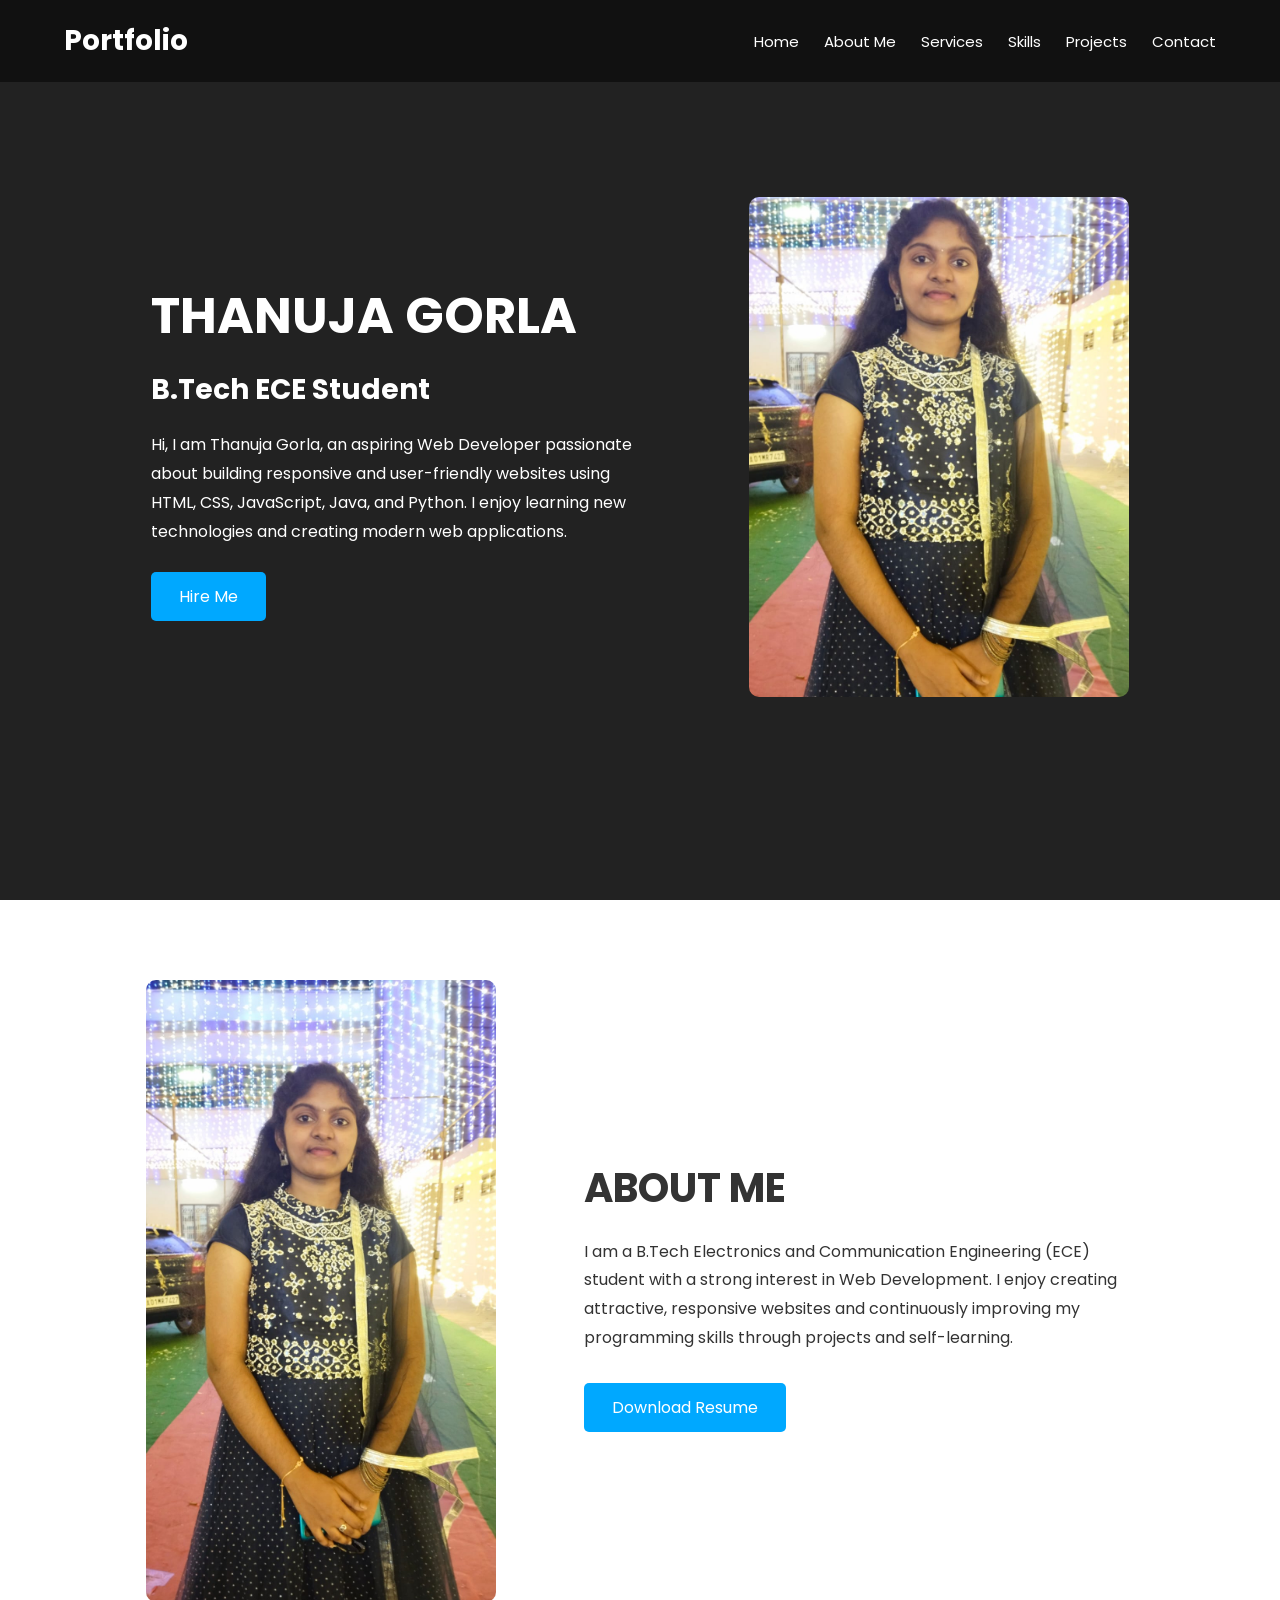
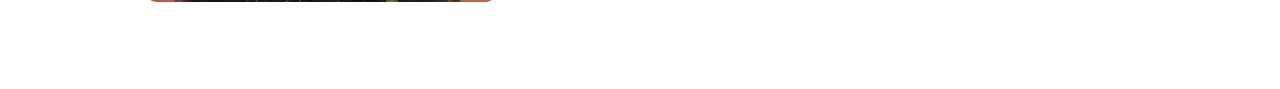
<file: index.html>
<!DOCTYPE html>
<html lang="en">
<head>
    <meta charset="UTF-8">
    <meta name="viewport" content="width=device-width, initial-scale=1.0">
    <title>Thanuja Gorla | Portfolio</title>
    <link rel="stylesheet" href="style.css">
    <link href="https://fonts.googleapis.com/css2?family=Poppins:wght@300;400;600;700&display=swap" rel="stylesheet">
</head>
<body>

<header>
    <nav>
        <div class="logo">Portfolio</div>
        <ul>
            <li><a href="#">Home</a></li>
            <li><a href="#about">About Me</a></li>
            <li><a href="#services">Services</a></li>
            <li><a href="#skills">Skills</a></li>
            <li><a href="#projects">Projects</a></li>
            <li><a href="#contact">Contact</a></li>
        </ul>
    </nav>
</header>

<section class="hero">

<div class="content">

<h1>THANUJA GORLA</h1>

<h3>B.Tech ECE Student</h3>

<p>
Hi, I am Thanuja Gorla, an aspiring Web Developer passionate about building responsive and user-friendly websites using HTML, CSS, JavaScript, Java, and Python. I enjoy learning new technologies and creating modern web applications.
</p>

<a href="#contact" class="btn">Hire Me</a>

</div>

<div class="image">
<img src="profile.jpg.jpeg" alt="Thanuja Gorla">
</div>

</section>

<section id="about">

<div class="about-img">
<img src="profile.jpg.jpeg" alt="Thanuja Gorla">
</div>

<div class="about-text">

<h2>ABOUT ME</h2>

<p>
I am a B.Tech Electronics and Communication Engineering (ECE) student with a strong interest in Web Development. I enjoy creating attractive, responsive websites and continuously improving my programming skills through projects and self-learning.
</p>

<a href="#" class="btn">Download Resume</a>

</div>

</section>

</body>
</html>
</file>
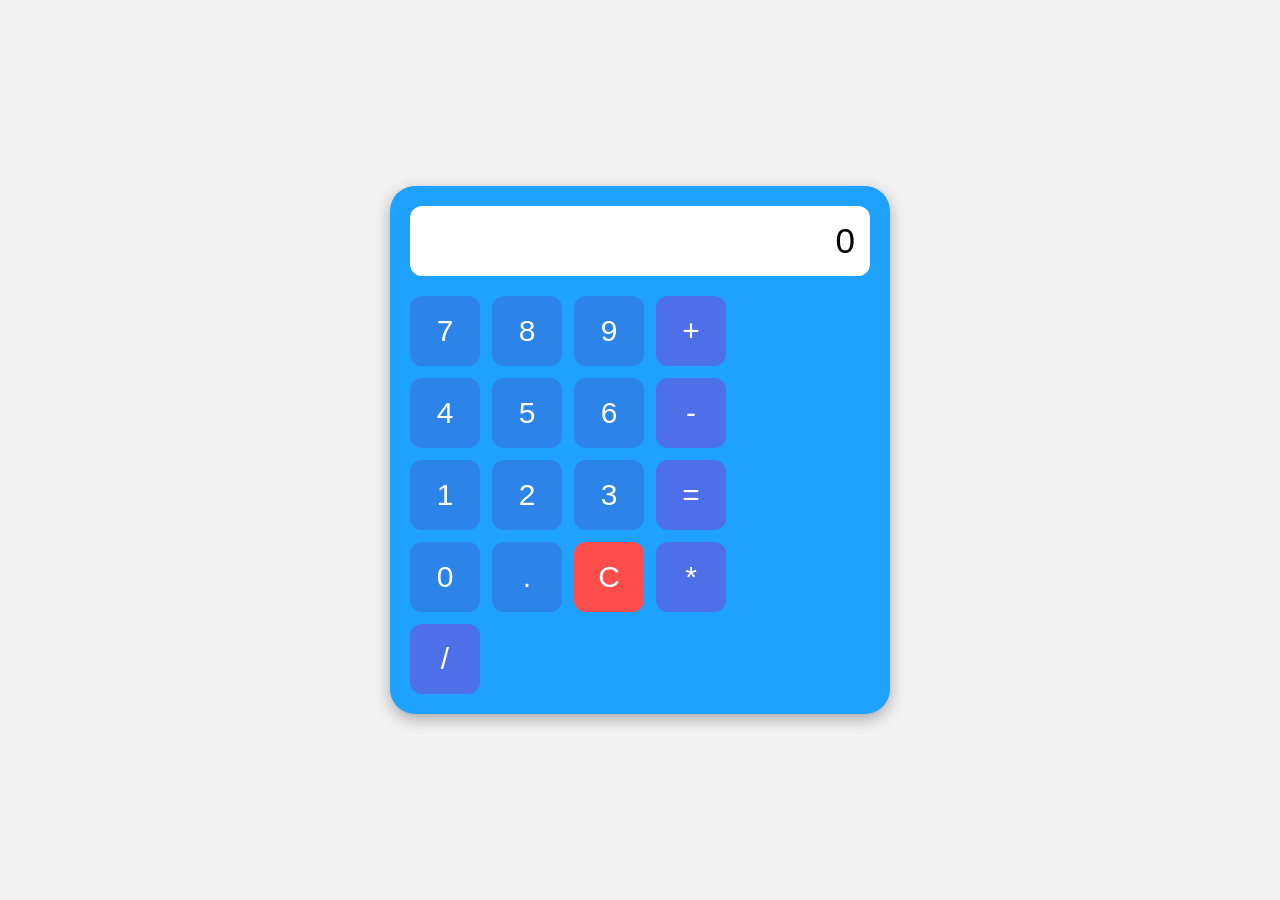
<file: index 1.html>
<!DOCTYPE html>
<html lang="en">
<head>
    <meta charset="UTF-8">
    <meta name="viewport" content="width=device-width, initial-scale=1.0">
    <title>Calculator</title>
    <link rel="stylesheet" href="style 1.css">
</head>
<body>

<div class="calculator">
    <input type="text" id="display" value="0" readonly>

    <div class="buttons">
        <button onclick="append('7')">7</button>
        <button onclick="append('8')">8</button>
        <button onclick="append('9')">9</button>
        <button class="operator" onclick="append('+')">+</button>

        <button onclick="append('4')">4</button>
        <button onclick="append('5')">5</button>
        <button onclick="append('6')">6</button>
        <button class="operator" onclick="append('-')">-</button>

        <button onclick="append('1')">1</button>
        <button onclick="append('2')">2</button>
        <button onclick="append('3')">3</button>
        <button class="equal" onclick="calculate()">=</button>

        <button onclick="append('0')">0</button>
        <button onclick="append('.')">.</button>
        <button class="clear" onclick="clearDisplay()">C</button>
        <button class="operator" onclick="append('*')">*</button>

        <button class="operator" onclick="append('/')">/</button>
    </div>
</div>

<script src="script.js"></script>

</body>
</html>
</file>
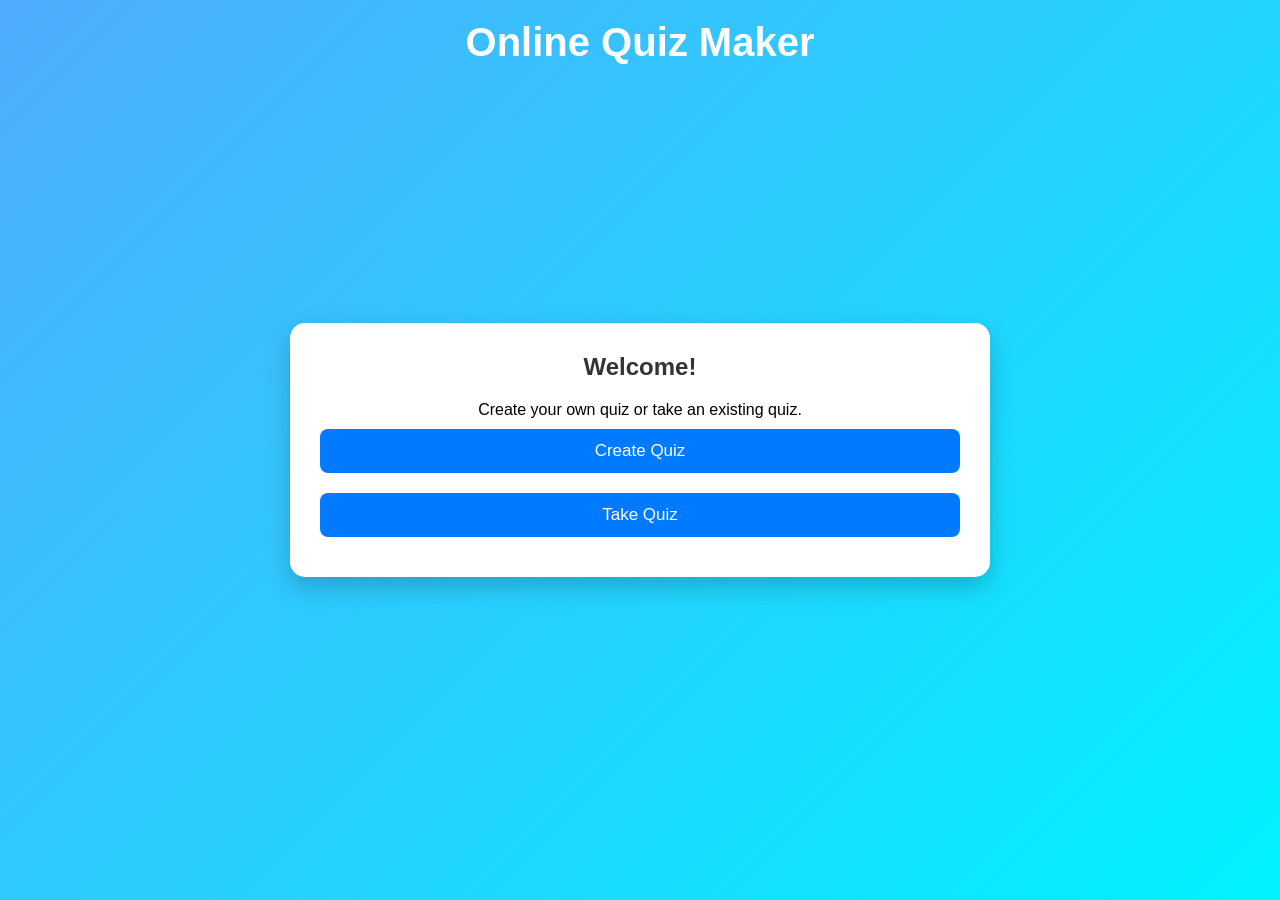
<file: index2.html>
<!DOCTYPE html>
<html lang="en">
<head>
    <meta charset="UTF-8">
    <meta name="viewport" content="width=device-width, initial-scale=1.0">
    <title>Online Quiz Maker</title>
    <link rel="stylesheet" href="style2.css">
</head>
<body>

<header>
    <h1>Online Quiz Maker</h1>
</header>

<div class="container">

    <!-- Home -->
    <div id="home" class="card">
        <h2>Welcome!</h2>
        <p>Create your own quiz or take an existing quiz.</p>

        <button onclick="showCreate()">Create Quiz</button>
        <button onclick="showList()">Take Quiz</button>
    </div>

    <!-- Create Quiz -->
    <div id="createQuiz" class="card hidden">

        <h2>Create Quiz</h2>

        <input type="text" id="question" placeholder="Enter Question">

        <input type="text" id="option1" placeholder="Option 1">

        <input type="text" id="option2" placeholder="Option 2">

        <input type="text" id="option3" placeholder="Option 3">

        <input type="text" id="option4" placeholder="Option 4">

        <select id="answer">
            <option value="0">Correct Answer - Option 1</option>
            <option value="1">Correct Answer - Option 2</option>
            <option value="2">Correct Answer - Option 3</option>
            <option value="3">Correct Answer - Option 4</option>
        </select>

        <button onclick="addQuestion()">Add Question</button>

        <button onclick="saveQuiz()">Save Quiz</button>

        <button onclick="goHome()">Home</button>

    </div>

    <!-- Quiz List -->
    <div id="quizList" class="card hidden">

        <h2>Available Quiz</h2>

        <div id="list"></div>

        <button onclick="goHome()">Home</button>

    </div>

    <!-- Quiz -->
    <div id="quizBox" class="card hidden">

        <div class="progress">
            <div id="progressBar"></div>
        </div>

        <h2 id="qText"></h2>

        <div id="options"></div>

    </div>

    <!-- Result -->
    <div id="result" class="card hidden">

        <h2>Quiz Completed!</h2>

        <h3 id="score"></h3>

        <div id="answers"></div>

        <button onclick="goHome()">Home</button>

    </div>

</div>

<script src="script1.js"></script>

</body>
</html>
</file>
<file: style.css>
*{
    margin:0;
    padding:0;
    box-sizing:border-box;
    font-family:'Poppins',sans-serif;
}

body{
    background:#f5f5f5;
    color:#333;
}

header{
    width:100%;
    position:fixed;
    top:0;
    background:#111;
    z-index:1000;
}

nav{
    width:90%;
    margin:auto;
    display:flex;
    justify-content:space-between;
    align-items:center;
    padding:20px 0;
}

.logo{
    color:#fff;
    font-size:28px;
    font-weight:700;
}

nav ul{
    list-style:none;
    display:flex;
}

nav ul li{
    margin-left:25px;
}

nav ul li a{
    text-decoration:none;
    color:#fff;
    font-size:15px;
    transition:.3s;
}

nav ul li a:hover{
    color:#00a8ff;
}

.hero{
    background:#222;
    color:#fff;
    display:flex;
    justify-content:space-around;
    align-items:center;
    min-height:100vh;
    padding:120px 8%;
}

.content{
    max-width:500px;
}

.content h1{
    font-size:50px;
    margin-bottom:15px;
}

.content h3{
    font-size:28px;
    margin-bottom:20px;
}

.content p{
    line-height:1.8;
    margin-bottom:25px;
}

.btn{
    display:inline-block;
    padding:12px 28px;
    background:#00a8ff;
    color:#fff;
    text-decoration:none;
    border-radius:5px;
    transition:.3s;
}

.btn:hover{
    background:#0088cc;
}

.image img{
    width:380px;
    height:500px;
    object-fit:cover;
    border-radius:10px;
}

#about{
    display:flex;
    justify-content:space-around;
    align-items:center;
    padding:80px 8%;
    background:#fff;
}

.about-img img{
    width:350px;
    border-radius:10px;
}

.about-text{
    max-width:550px;
}

.about-text h2{
    font-size:40px;
    margin-bottom:20px;
}

.about-text p{
    line-height:1.8;
    margin-bottom:30px;
}

@media(max-width:768px){

.hero{
    flex-direction:column;
    text-align:center;
}

#about{
    flex-direction:column;
    text-align:center;
}

.image img,
.about-img img{
    width:250px;
    height:auto;
    margin-bottom:30px;
}

nav{
    flex-direction:column;
}

nav ul{
    flex-wrap:wrap;
    justify-content:center;
    margin-top:15px;
}

nav ul li{
    margin:10px;
}

.content h1{
    font-size:36px;
}

.content h3{
    font-size:22px;
}

}
</file>
<file: style 1.css>
body{
    margin:0;
    display:flex;
    justify-content:center;
    align-items:center;
    height:100vh;
    background:#f2f2f2;
    font-family:Arial,sans-serif;
}

.calculator{
    background:#1ea1ff;
    padding:20px;
    border-radius:25px;
    box-shadow:0 5px 15px rgba(0,0,0,.3);
}

#display{
    width:100%;
    height:70px;
    border:none;
    border-radius:12px;
    margin-bottom:20px;
    background:#fff;
    font-size:35px;
    text-align:right;
    padding-right:15px;
    box-sizing:border-box;
}

.buttons{
    display:grid;
    grid-template-columns:repeat(4,70px);
    gap:12px;
}

button{
    width:70px;
    height:70px;
    border:none;
    border-radius:12px;
    background:#2d84e8;
    color:#fff;
    font-size:30px;
    cursor:pointer;
}

button:hover{
    background:#246ec0;
}

.operator{
    background:#4d6fe8;
}

.equal{
    background:#4d6fe8;
}

.clear{
    background:#ff4d4d;
}
</file>
<file: style2.css>
*{
    margin:0;
    padding:0;
    box-sizing:border-box;
    font-family:Arial, Helvetica, sans-serif;
}

body{
    background:linear-gradient(135deg,#4facfe,#00f2fe);
    min-height:100vh;
    display:flex;
    justify-content:center;
    align-items:center;
}

.container{
    width:90%;
    max-width:700px;
}

.card{
    background:#fff;
    padding:30px;
    border-radius:15px;
    box-shadow:0 10px 25px rgba(0,0,0,.2);
    text-align:center;
}

.hidden{
    display:none;
}

header{
    position:absolute;
    top:20px;
    width:100%;
    text-align:center;
    color:#fff;
    font-size:20px;
}

h2{
    margin-bottom:20px;
    color:#333;
}

input,select{
    width:100%;
    padding:12px;
    margin:10px 0;
    border:1px solid #ccc;
    border-radius:8px;
    font-size:16px;
}

button{
    width:100%;
    padding:12px;
    margin:10px 0;
    border:none;
    border-radius:8px;
    background:#007bff;
    color:#fff;
    font-size:17px;
    cursor:pointer;
    transition:.3s;
}

button:hover{
    background:#0056b3;
}

.progress{
    width:100%;
    height:10px;
    background:#ddd;
    border-radius:10px;
    overflow:hidden;
    margin-bottom:20px;
}

#progressBar{
    width:0%;
    height:100%;
    background:#00c853;
    transition:.4s;
}

.option{
    width:100%;
    padding:15px;
    margin:10px 0;
    background:#f5f5f5;
    border:2px solid transparent;
    border-radius:10px;
    cursor:pointer;
    transition:.3s;
}

.option:hover{
    background:#007bff;
    color:#fff;
}

.correct{
    background:#28a745 !important;
    color:#fff;
}

.wrong{
    background:#dc3545 !important;
    color:#fff;
}

#answers{
    text-align:left;
    margin-top:20px;
}

@media(max-width:768px){

.card{
    padding:20px;
}

button{
    font-size:15px;
}

}
</file>
